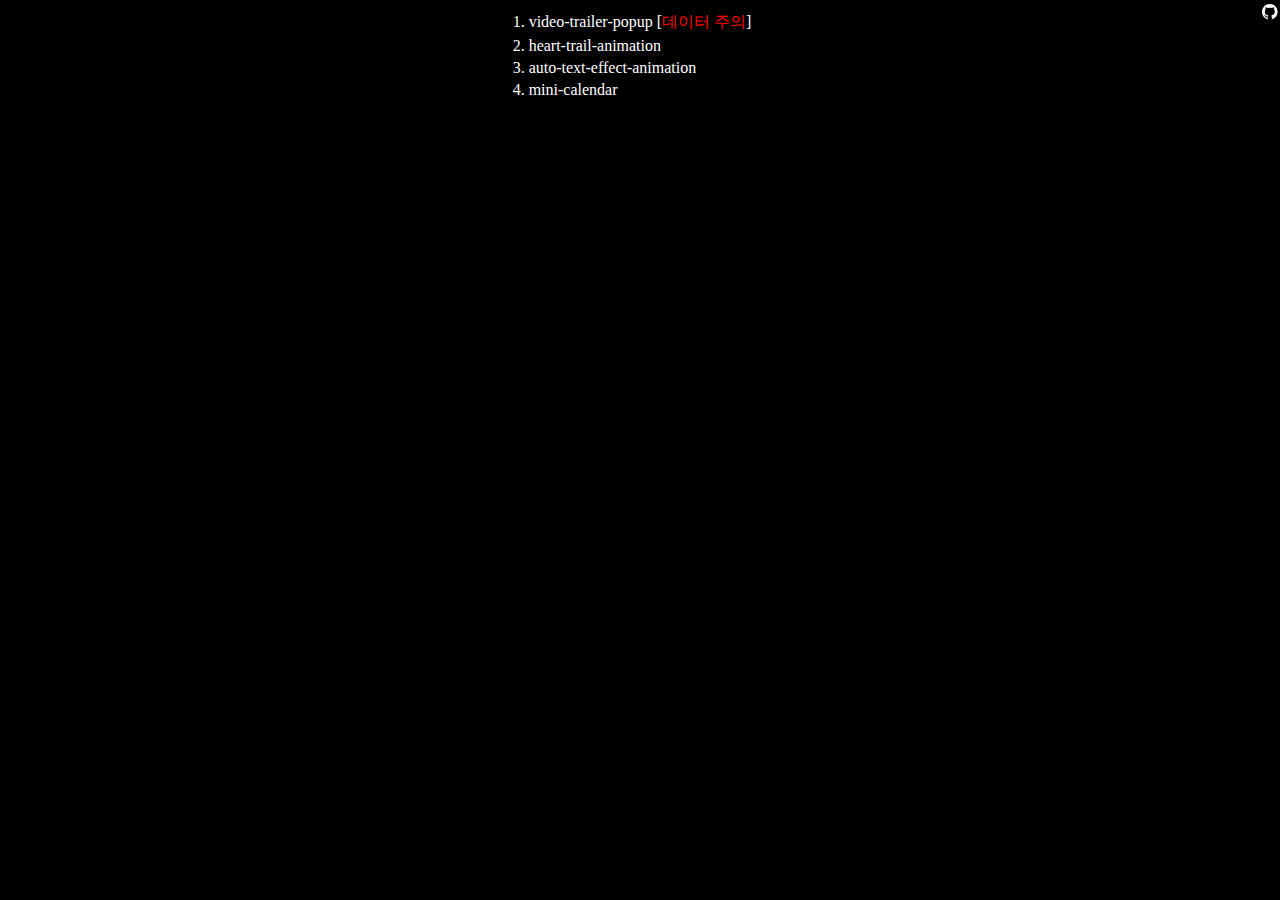
<file: index.html>
<!DOCTYPE html>
<html lang="ko">
  <head>
    <meta charset="UTF-8" />
    <meta name="viewport" content="width=device-width, initial-scale=1.0" />
    <title>HTML-CSS-JS</title>
    <link rel="stylesheet" href="style.css" />
    <link rel="shortcut icon" href="favicon.ico" type="image/x-icon" />
  </head>
  <body>
    <header>
      <a
        href="https://github.com/twozero28/html-css-js-projects"
        target="_blank"
      >
        <svg
          width="16"
          height="16"
          viewBox="0 0 100 100"
          xmlns="http://www.w3.org/2000/svg"
        >
          <path
            fill-rule="evenodd"
            clip-rule="evenodd"
            d="M48.854 0C21.839 0 0 22 0 49.217c0 21.756 13.993 40.172 33.405 46.69 2.427.49 3.316-1.059 3.316-2.362 0-1.141-.08-5.052-.08-9.127-13.59 2.934-16.42-5.867-16.42-5.867-2.184-5.704-5.42-7.17-5.42-7.17-4.448-3.015.324-3.015.324-3.015 4.934.326 7.523 5.052 7.523 5.052 4.367 7.496 11.404 5.378 14.235 4.074.404-3.178 1.699-5.378 3.074-6.6-10.839-1.141-22.243-5.378-22.243-24.283 0-5.378 1.94-9.778 5.014-13.2-.485-1.222-2.184-6.275.486-13.038 0 0 4.125-1.304 13.426 5.052a46.97 46.97 0 0 1 12.214-1.63c4.125 0 8.33.571 12.213 1.63 9.302-6.356 13.427-5.052 13.427-5.052 2.67 6.763.97 11.816.485 13.038 3.155 3.422 5.015 7.822 5.015 13.2 0 18.905-11.404 23.06-22.324 24.283 1.78 1.548 3.316 4.481 3.316 9.126 0 6.6-.08 11.897-.08 13.526 0 1.304.89 2.853 3.316 2.364 19.412-6.52 33.405-24.935 33.405-46.691C97.707 22 75.788 0 48.854 0z"
            fill="#fff"
          />
        </svg>
      </a>
    </header>
    <main>
      <ol>
        <li id="video-trailer-popup">
          <a href="/video-trailer-popup/index.html" target="_blank">
            video-trailer-popup
          </a>
          [<span>데이터 주의</span>]
        </li>
        <li id="heart-trail-animation">
          <a href="/heart-trail-animation/index.html" target="_blank">
            heart-trail-animation
          </a>
        </li>
        <li id="auto-text-effect-animation">
          <a href="/auto-text-effect-animation/index.html" target="_blank">
            auto-text-effect-animation
          </a>
        </li>
        <li id="mini-calendar">
          <a href="/mini-calendar/index.html" target="_blank">
            mini-calendar
          </a>
        </li>
      </ol>
    </main>
  </body>
</html>
</file>
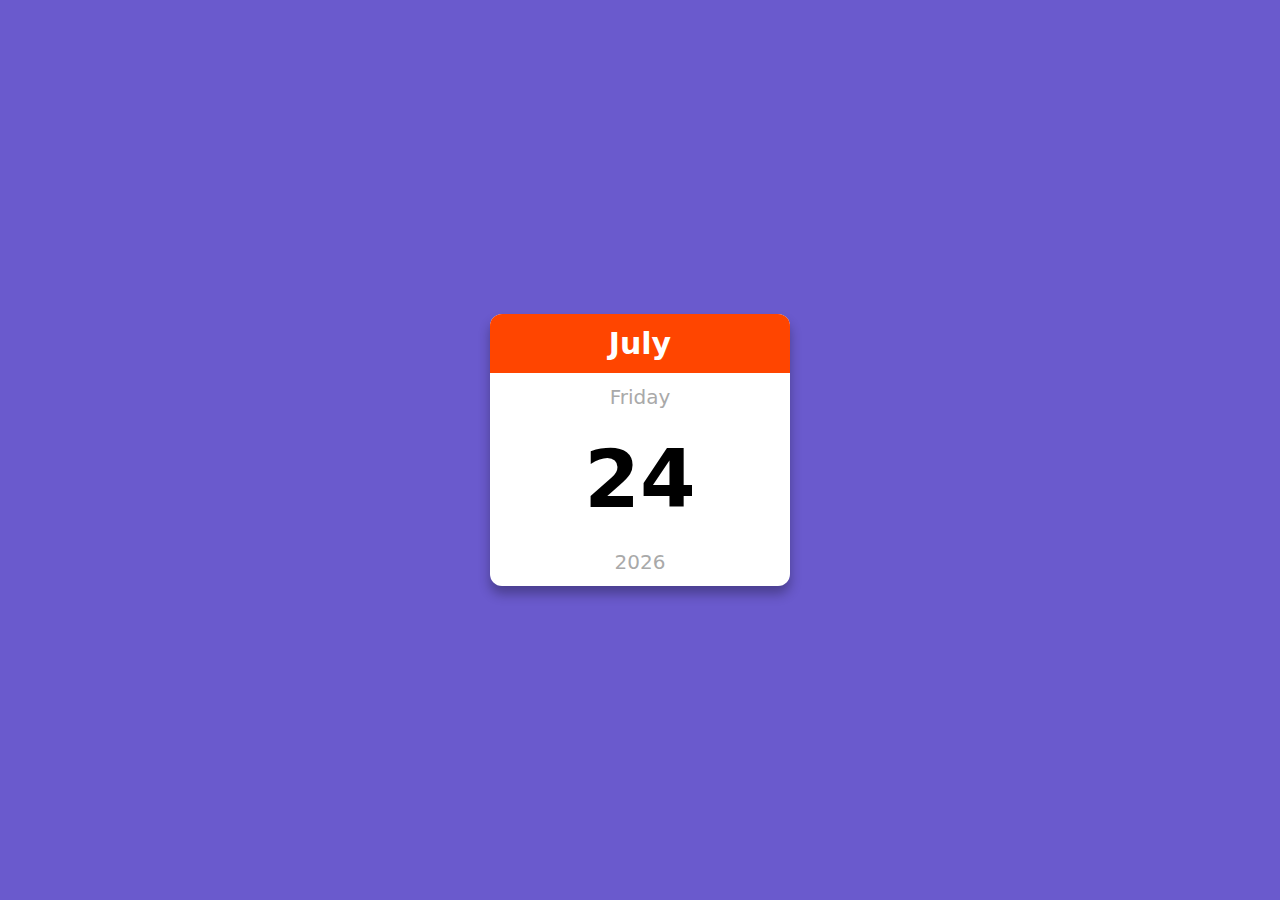
<file: mini-calendar/index.html>
<!DOCTYPE html>
<html lang="ko">
  <head>
    <meta charset="UTF-8" />
    <meta name="viewport" content="width=device-width, initial-scale=1.0" />
    <title>Mini Calendar</title>
    <link rel="stylesheet" href="./css/style.css" />
  </head>
  <body>
    <main>
      <div class="container">
        <div id="month">Month</div>
        <div id="week">Week</div>
        <div id="day">day</div>
        <div id="year">year</div>
      </div>
    </main>
    <script src="./js/index.js"></script>
  </body>
</html>
</file>
<file: style.css>
* {
    box-sizing: border-box;
    margin: 0;
    padding: 0;
}
body {
    background-color: black;
    color: white;;
}

main {
    width: 100vw;
    height: 100vh;
    display: flex;
    justify-content: center;
}

ol {
    margin: 0;
    padding: 12px 0;
}

li:not(:last-child) {
    margin-bottom: 4px;
}


a {
    color: white;
    text-decoration: none;
}

a:visited {
   color: rgb(85, 26, 139);
}

#video-trailer-popup > span {
    color: red;
}

header {
    position: fixed;
    width: 100%;
    display: flex;
    justify-content: end;
}

header a {
    display: inline-flex;
    align-items: center;
    justify-items: center;
    padding: 4px 2px;
}
</file>
<file: mini-calendar/css/style.css>
* {
    margin: 0;
    padding: 0;
    box-sizing: border-box;
}

body {
    height: 100dvh;
    background-color: slateblue;
}

main {
    height: 100%;
    display: flex;
    align-items: center;
    justify-content: center;
}

.container {
    width: 300px;
    text-align: center;
    background-color: white;
    border-radius: 12px;
    box-shadow: 0px 8px 12px rgba(0, 0, 0, .3);
    overflow: hidden;
    font-family: system-ui, -apple-system, BlinkMacSystemFont, 'Segoe UI', Roboto, Oxygen, Ubuntu, Cantarell, 'Open Sans', 'Helvetica Neue', sans-serif;
}

#month {
    padding: 12px;
    font-weight: bold;
    color: white;
    background-color: orangered;
    font-size: 30px;
}

#week {
    color: darkgray;
    font-size: 20px;
    padding-top: 12px;
}

#day {
    width: 100%;
    font-size: 80px;
    font-weight: bold;
    padding: 24px 0;
}

#year {
    padding-bottom: 12px;
    color: darkgray;
    font-size: 20px;
}
</file>
